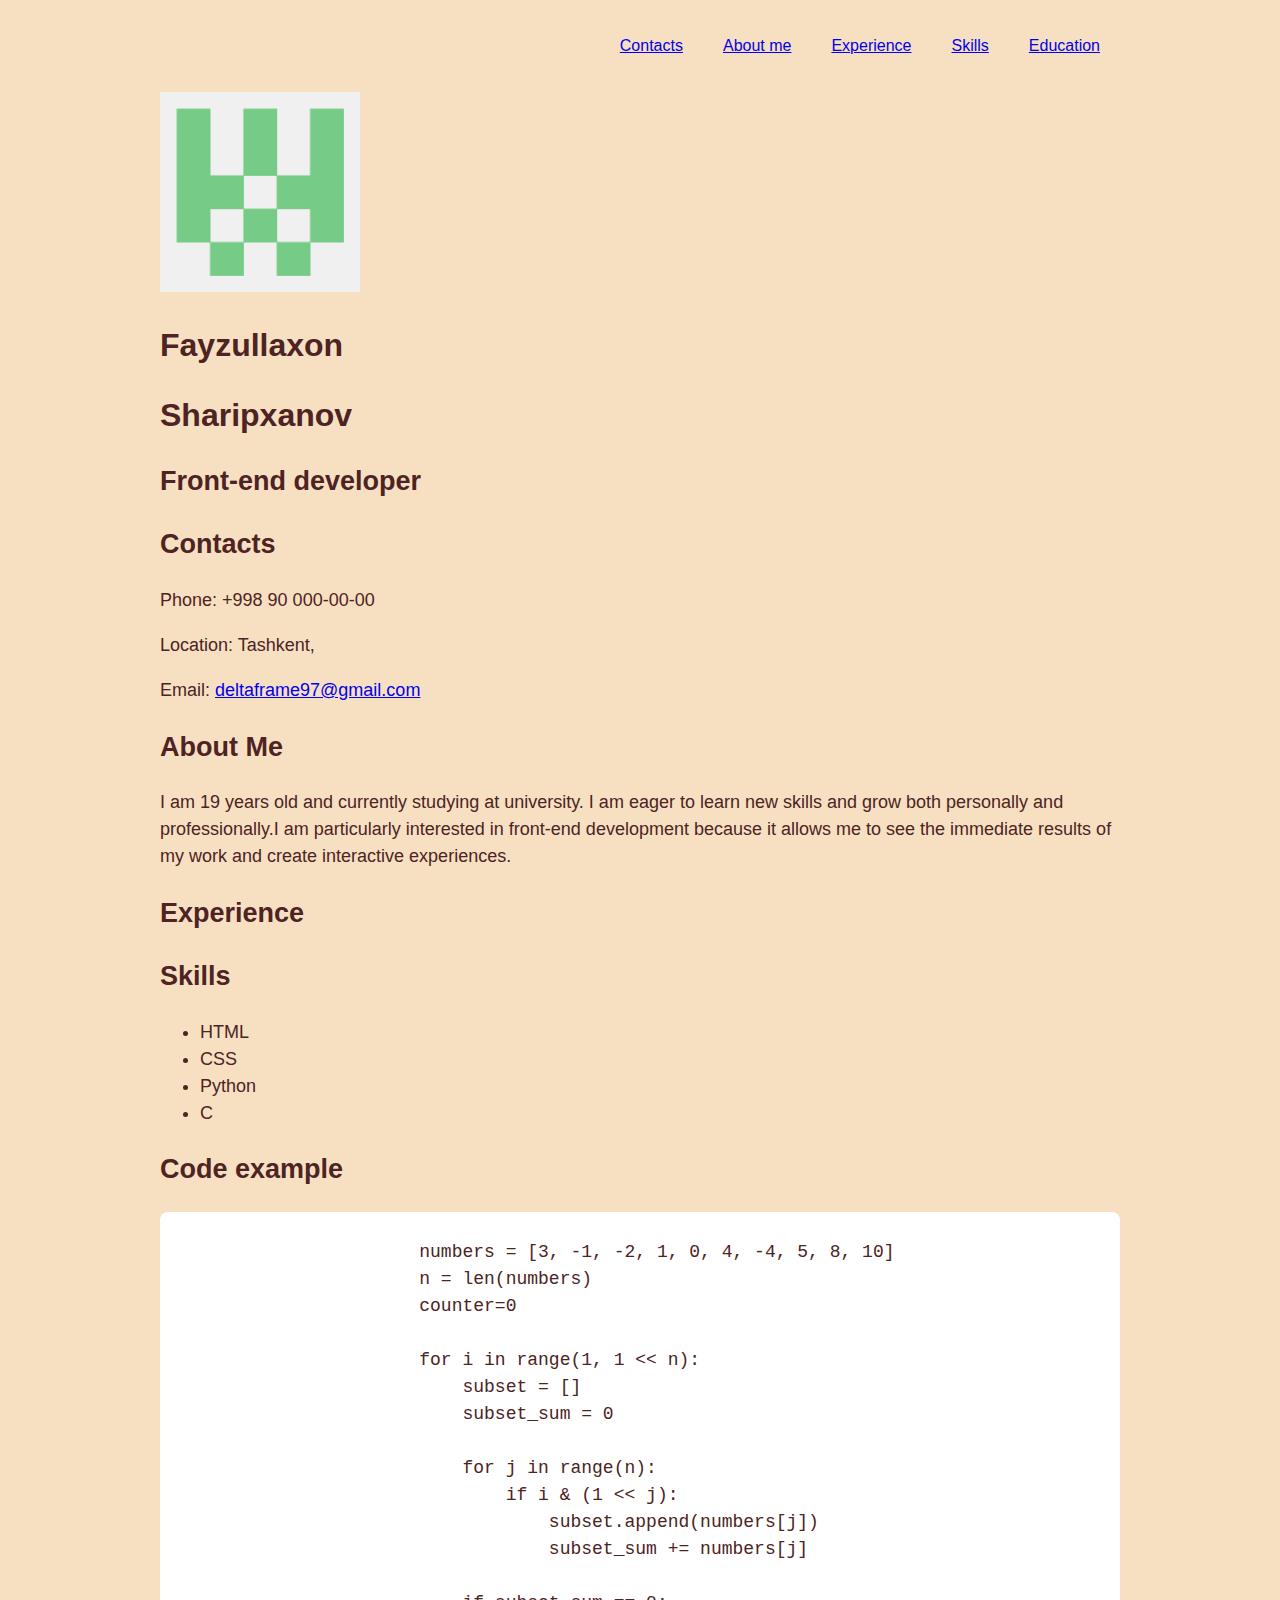
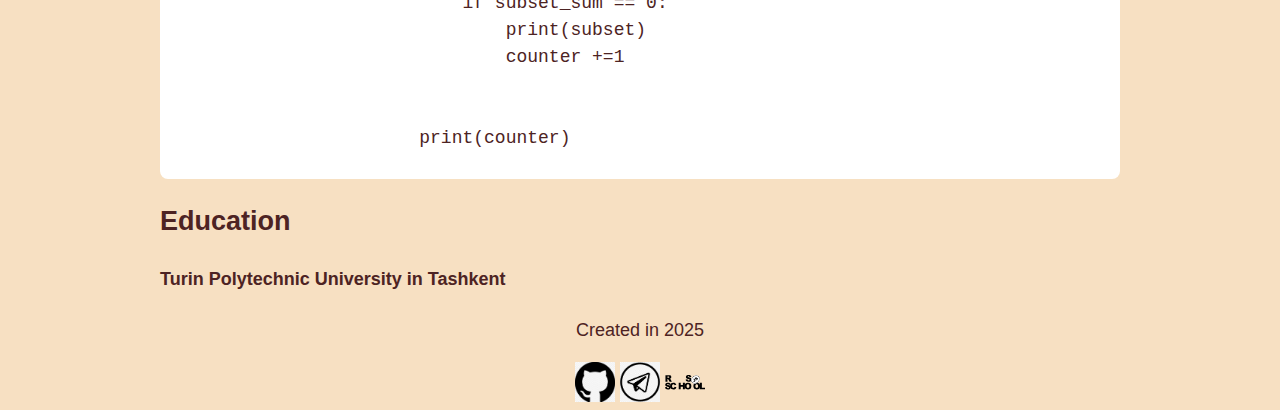
<file: index.html>
<!DOCTYPE html>
<html lang="en">
<head>
    <meta charset="UTF-8">
    <meta name="viewport" content="width=device-width, initial-scale=1.0">
    <title>Fayzullaxon Sharipxanov</title>
    <link rel="stylesheet" href="style.css">
</head>
    <body>
        <nav class="nav">
            <ul class="nav-list">
                <li><a href="#contacts" class="nav-link">Contacts</a></li>
                <li><a href="#about me" class="nav-link">About me</a></li>
                <li><a href="#experience" class="nav-link">Experience</a></li>
                <li><a href="#skills" class="nav-link">Skills</a></li>
                <li><a href="#education" class="nav-link">Education</a></li>
            </ul>
        </nav>
        
        <main>
            <section class="left-side">
                    <section id="basic-info">
                        <img src="assets/img/avatar.png" alt="my photo" height="200" width="200">
                        <h1>Fayzullaxon</h1>
                        <h1>Sharipxanov</h1>
                        <h2>Front-end developer</h2>
                    </section>


                    <section id="contacts">
                        <h2>Contacts</h2>
                        <p>Phone: +998 90 000-00-00</p>
                        <p>Location: Tashkent,</p>
                        <p>Email: <a href="mailto:deltaframe97@gmail.com">deltaframe97@gmail.com</a></p>
                    </section>

                    <section id="about me">
                        <h2>About Me</h2>
                        <p>I am 19 years old and currently studying at university. I am eager to learn new skills and grow both personally and professionally.I am particularly interested in front-end development because it allows me to see the immediate results of my work and create interactive experiences.</p>
                    </section>
            </section>
            
            <section class="right-side">
                <section id="experience">
                    <h2>Experience</h2>
                </section>

                <section id="skills">
                    <h2>Skills</h2>
                    <ul>
                        <li>HTML</li>
                        <li>CSS</li>
                        <li>Python</li>
                        <li>C</li>
                    </ul>
                </section>

                <section id="code">
                    <h2>Code example</h2>
                    <pre><code>
                        numbers = [3, -1, -2, 1, 0, 4, -4, 5, 8, 10]
                        n = len(numbers)
                        counter=0

                        for i in range(1, 1 << n):
                            subset = []
                            subset_sum = 0

                            for j in range(n):
                                if i & (1 << j):
                                    subset.append(numbers[j])
                                    subset_sum += numbers[j]
                                
                            if subset_sum == 0:
                                print(subset) 
                                counter +=1


                        print(counter)
                    </code></pre>
                </section>

                <section id="education">
                    <h2>Education</h2>
                    <h4>Turin Polytechnic University in Tashkent</h4>
                </section>
            </section>        
        </main>
        <section class="footer">
            <p>Created in 2025</p>
        <footer>
            <a href="https://github.com/Fayzullo05"><img src="assets/img/githubicon.jpg" alt="My GitHub" height="40" width="40"></a>
            <a href="https://t.me/Fayzullo05"><img src="assets/img/telegramicon.png" alt="My Telegram" height="40" width="40"></a>
            <a href="https://rs.school/courses/javascript-ru"><img src="assets/img/rs-school-logo.svg" alt="Course link" height="40" width="40"></a>
        </footer>
    </body>
</html>
</file>
<file: style.css>
html {
  scroll-behavior: smooth;
}
body {
  max-width: 960px;
  margin: 0 auto;
  background: #f5dab6d6;
  justify-content: space-between;
  font-family: "Roboto", sans-serif;
  font-size: 18px;
  font-weight: 400;
  line-height: 1.5;
  color: #4d2323;
}
.nav {
    font-size: 16px;
    text-align: center;
    padding: 10px 0px;
}
.nav-list {
  display: flex;
  justify-content: flex-end;
  align-items: center;
  list-style: none;
}
.nav-link {
  padding: 0 20px;
  line-height: 40px;
  transition: 0.3s;
}
h1 {
    font-size: 32px;
    font-weight: bold;
}

.avatar {
    width: 200px;
    height: 200px;
    border-radius: 50%;
}

.container {
  max-width: 1440px;
  margin: 0 auto;
  display: flex;
  justify-content: space-between;
}
.footer{
  text-align: center;
}
.year {
    margin-left: auto;
}
.social_media{
    margin-right: 10px;
}
pre {
  background-color: rgb(255, 255, 255);
  border-radius: 8px;
}
</file>
